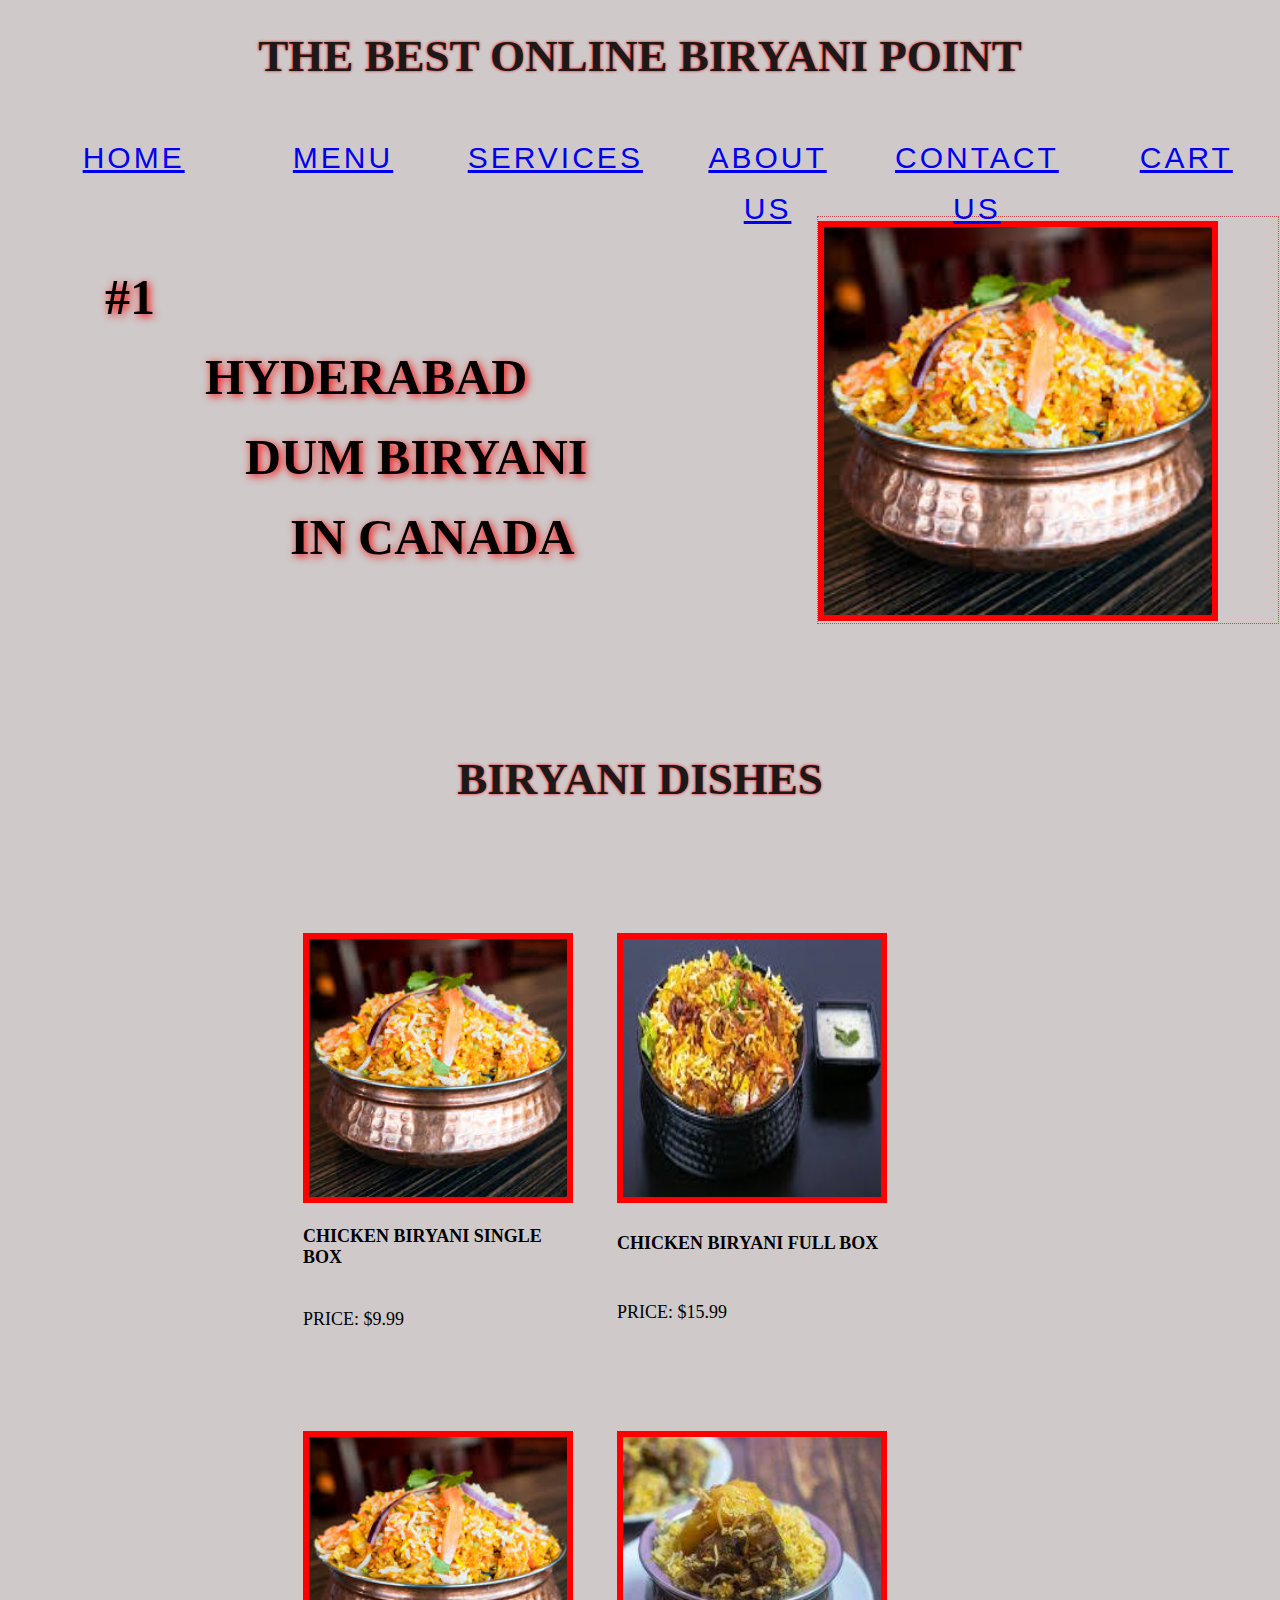
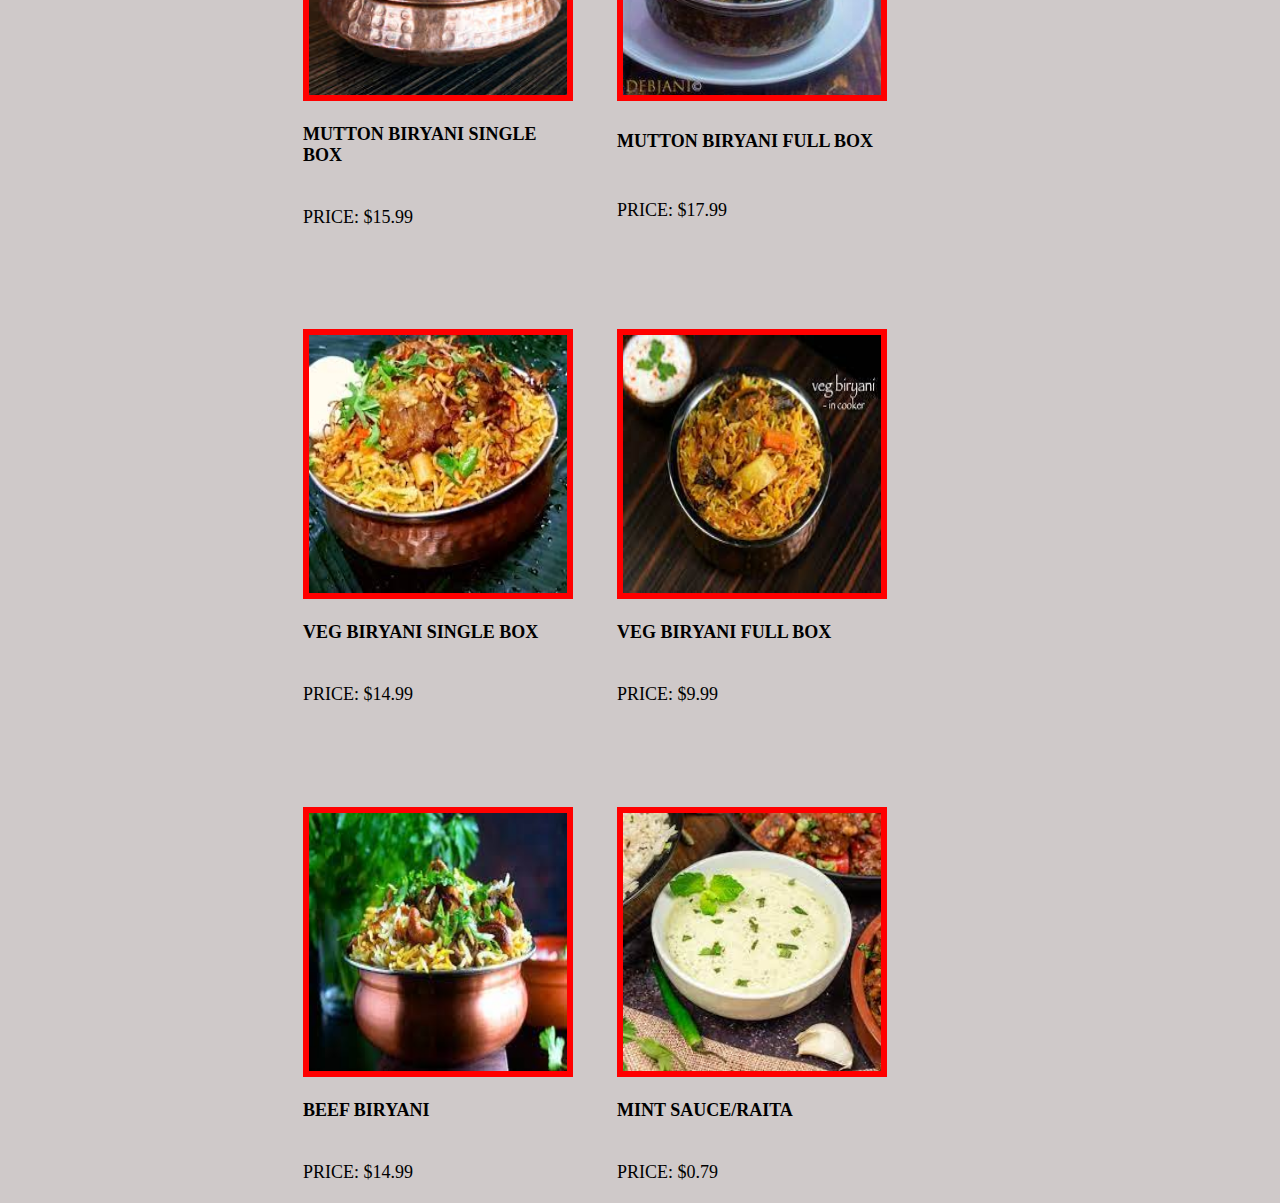
<file: index.html>
<!DOCTYPE html>
<html lang="en">
  <head>
    <meta charset="UTF-8" />
    <meta http-equiv="X-UA-Compatible" content="IE=edge" />
    <meta name="viewport" content="width=device-width, initial-scale=1.0" />
    <title>The Best Online Biryani Point|<br>foodieexpress.com</title>
    <link rel="stylesheet" href="style.css" />
  
  </head>

  <body>
    <header>
      <h1>The Best Online Biryani Point</h1>
    <nav>
      <ul>
        <li class="item"><a href="Home.html"> HOME</a></li>
        <li class="item"><a href="menu.html">MENU</a></li>
        <li class="item"><a href="services.html">SERVICES</a></li>
        <li class="item"><a href="about us.html">ABOUT US</a></li>
        <li class="item"><a href="contact us.html">CONTACT US</a></li>
        <li class="item"><a href="cart.html">CART</a></li>
      </ul>
    </nav>
  </header>
    <main>
      <div class="gridContainer">
      <h2><div class="firstL">#1</div> 
        <div class="secondL">HYDERABAD</div> 
        <div class="thirdL">DUM BIRYANI</div>
         <div class="lastL">IN CANADA</h2></div>
    </div>

    <aside>
       <div class="imgbox">
       <img src="images.jpg"  width="400"  height="400" />
       </div>
      </aside>     
    </main>

    
    <section id="menu-services" id="MENU">
    <h1><b>biryani dishes</b></h1> 
    </section> 

 <section id="Service-item">
  <div class="box">
     <img src="images.jpg" width="270" height="270" />
     <p id="item-name"><b>chicken biryani single box</b></p>
     <p id="item-price">Price: $9.99</p>
    </div>
     <div class="box">
       <img src="images2.jpg" width="270" height="270" />
       <p id="item-name"><b>chicken biryani full box</b></p>
         <p id="item-price">Price: $15.99</p>
        </div>
         <div class="box">
          <img src="images.jpg" width="270" height="270" />
           <p id="item-name"><b>mutton biryani single box</b></p>
            <p id="item-price">Price: $15.99</p>
          </div>
          <div class="box">   
            <img src="image4.jpg" width="270" height="270" />
             <p id="item-name"><b>mutton biryani full box</b></p>
              <p id="item-price">Price: $17.99</p>
            </div>
            <div class="box">
              <img src="images5.jpg" width="270" height="270" />
               <p id="item-name"><b>veg biryani single box</b></p>
                <p id="item-price">Price: $14.99</p>
              </div>
              <div class="box">
                <img src="images6.jpg" width="270" height="270" />
                 <p id="item-name"><b>veg biryani full box</b></p>
                  <p id="item-price">Price: $9.99</p>
                </div>
                <div class="box">
                  <img src="image9.jpg" width="270" height="270" />
                   <p id="item-name"><b>beef biryani</b></p>
                    <p id="item-price">Price: $14.99</b></p>
                </div>
                  <div class="box">
                  <img src="image8.jpg" width="270" height="270" />
                   <p id="item-name"><b>mint sauce/raita</b></p>
                    <p id="item-price">Price: $0.79</p>
                  </div>  
        </section>
</file>
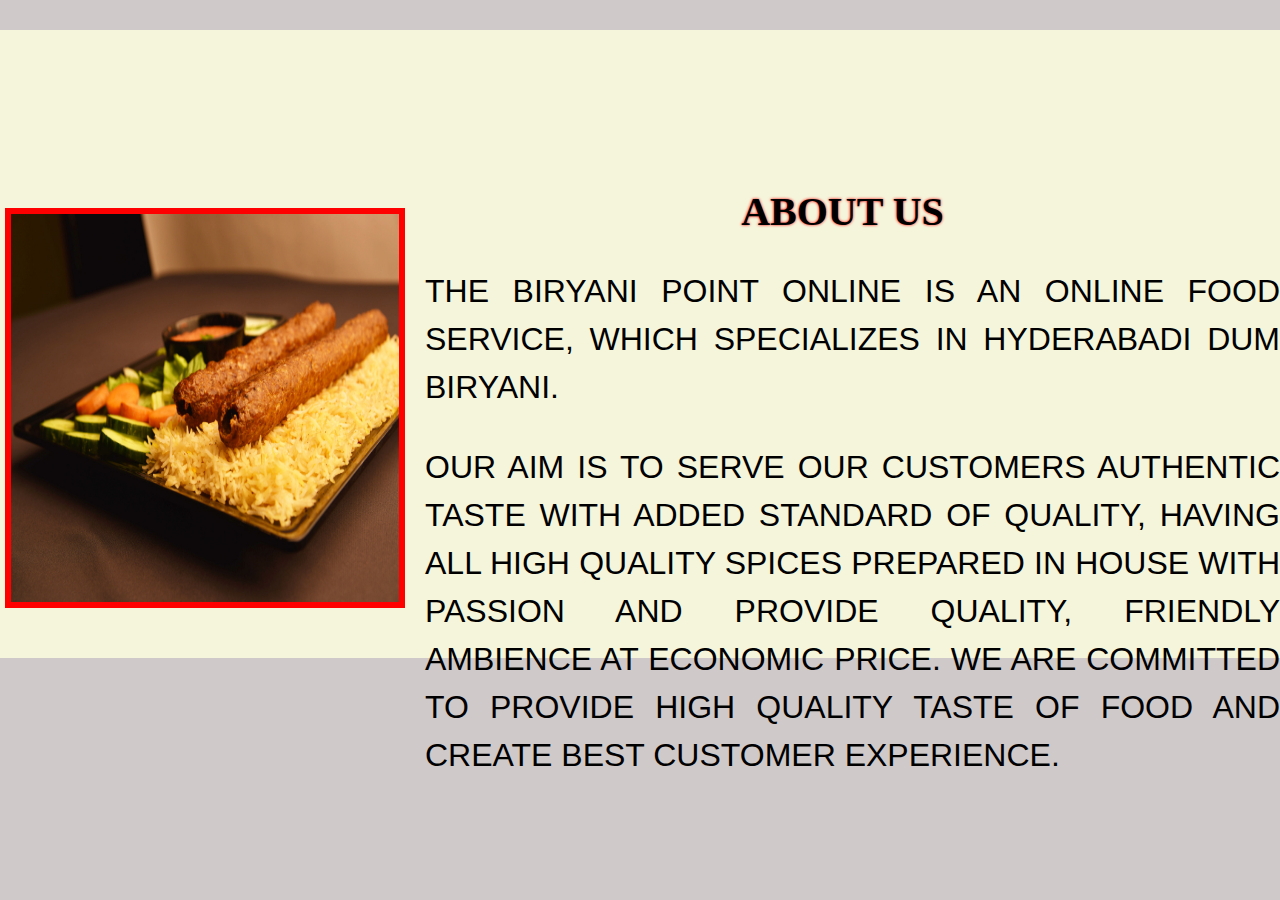
<file: About Us.html>
<!DOCTYPE html>
<html lang="en">
  <head>
  <meta charset="UTF-8" />
  <meta http-equiv="X-UA-Compatible" content="IE=edge" />
  <meta name="viewport" content="width=device-width, initial-scale=1.0" />
  <link rel="stylesheet" href="style.css" />
<style>
  
  .container{
  background-color:beige ;
  display: flex;
  justify-content: space-between;
  padding-top: 10%;
  width: 100%;
  margin: 3rem auto;
  height: 500px;
}
.img_cont{
  padding-top: 50px;
  padding-left: 5px;
  height: 250px;
  float:left;
  width: max-content;
  margin:0px auto;

}
.content {
  padding-top: 3px;
  text-align: center;
}
.content h2{
  font-size: 60px;
  color:rgb(158, 76, 229);
  text-align: center;
  padding-top: 1px;

}
.content p{
  padding-left: 20px;
  color: black;
  font-size:xx-large;
  font-family: 'Gill Sans', 'Gill Sans MT', Calibri, 'Trebuchet MS', sans-serif;
  text-align: justify;
}
</style>
</head>
<body>
<section class="container" id="ABOUT US">
    <div class="img_cont">
    <img src="image10.jpg" width="400" height="400">
  </div>
  
  <div class="content">
    <h1>About us</h1>
    
    <p>The Biryani Point online is an online food service, which specializes in Hyderabadi Dum Biryani.</p>
    <p>Our aim is to serve our customers authentic taste with added standard of quality, having all high quality spices prepared 
      in house with passion and provide quality, friendly ambience at economic price. We are committed to 
      provide high quality taste of food and create best customer experience.</p>   
  </div>
</section>  
</body>
</html>
</file>
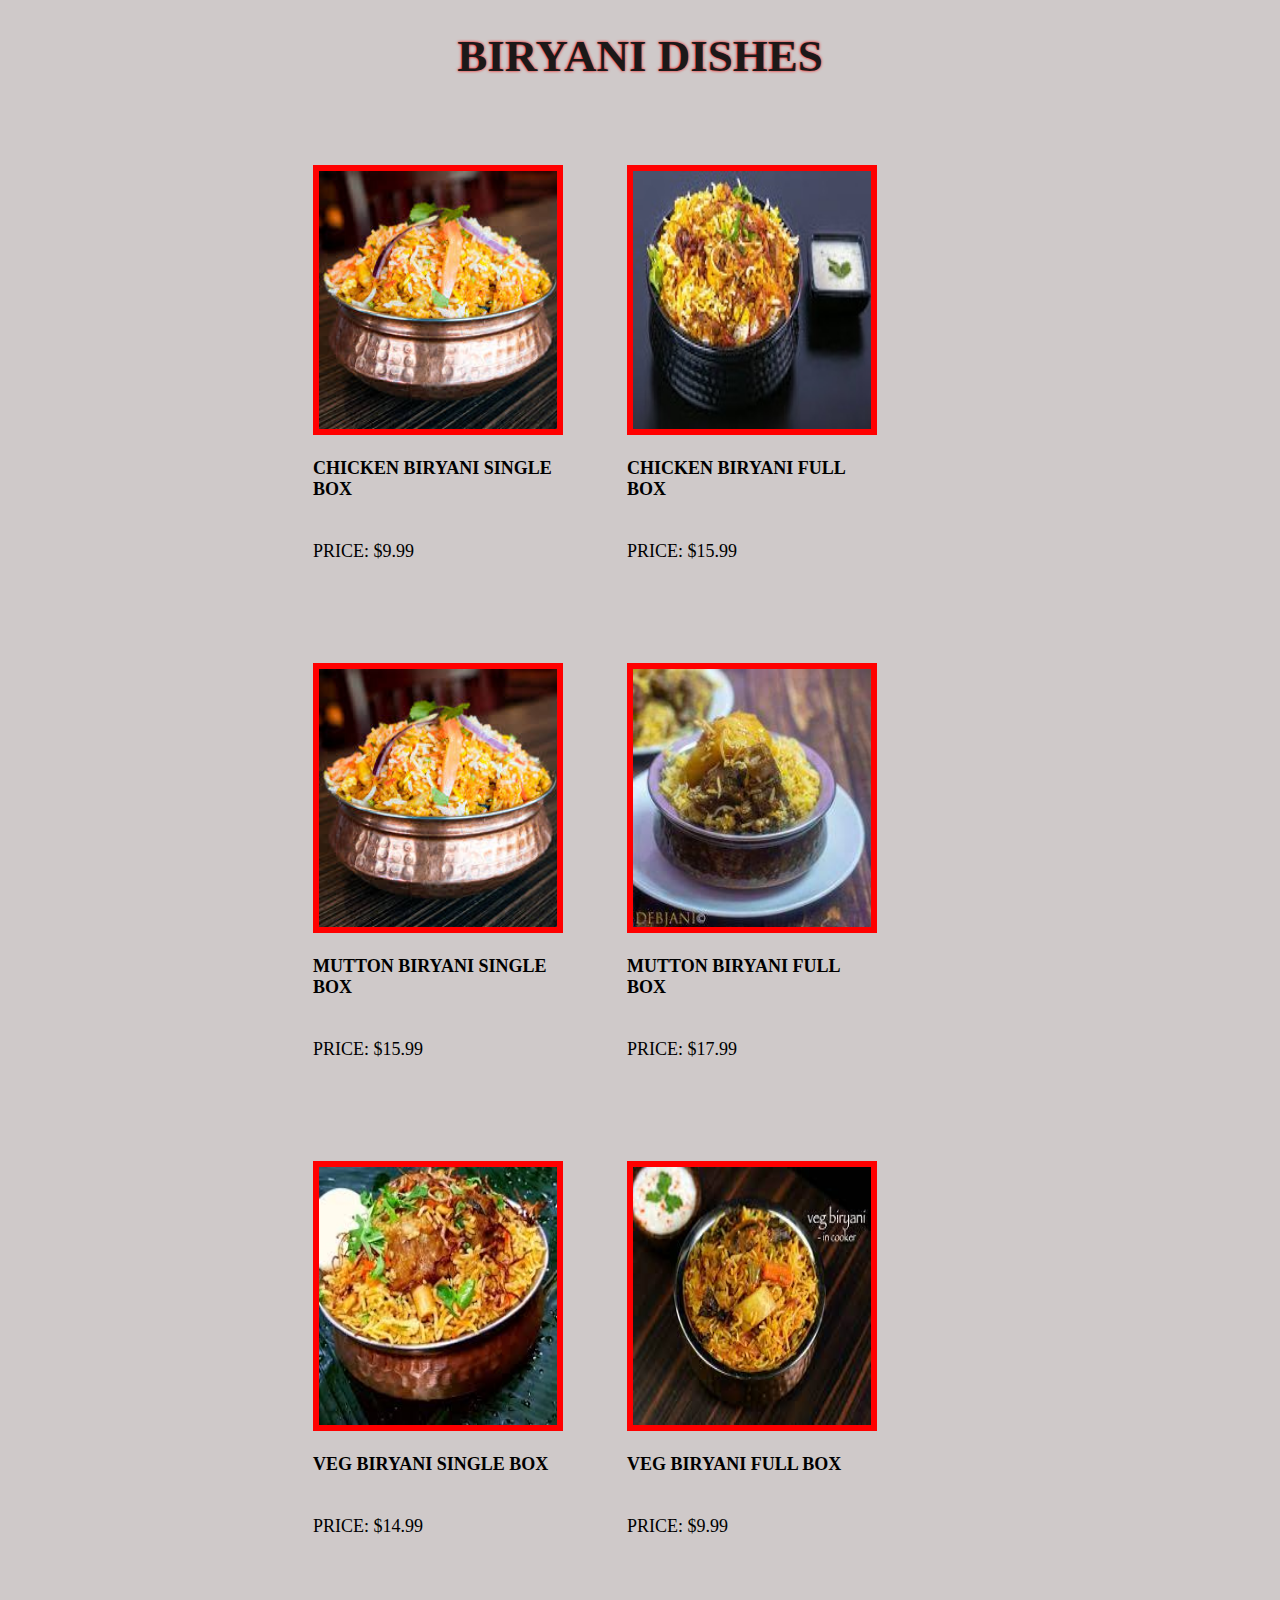
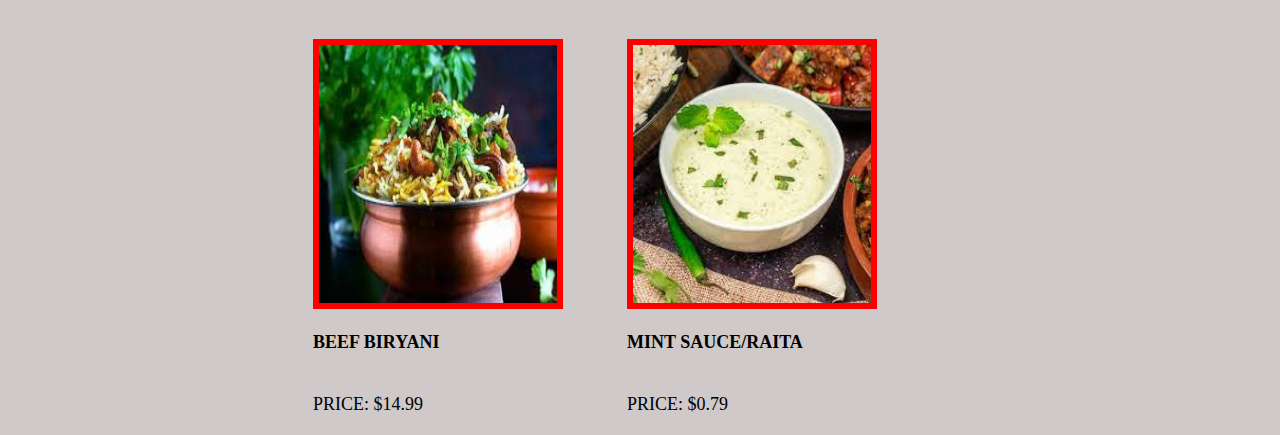
<file: Menu.html>
<!DOCTYPE html>
<html lang="en">
    <head>
      <meta charset="UTF-8" />
      <meta http-equiv="X-UA-Compatible" content="IE=edge" />
      <meta name="viewport" content="width=device-width, initial-scale=1.0" />
      <link rel="stylesheet" href="style.css" />
      <title>Menu</title>
    
    <style>

#menu-services {

margin-top: 0px;
height: 5vh ;
}

#menu-services h1{
text-transform: uppercase;

color: rgb(27, 25, 25);
text-shadow: 0 0 3px #FF0000;
font-size: 45px;
}

     #Service-item {
      display: grid;
      grid-template-columns: repeat(2, 250px);
      gap: 5%;
      justify-content: center;
      margin-bottom: 10px;
     
    }
    .box { 
      display: grid;
      flex-wrap: wrap;
     
      padding-left: 80px;
      padding-bottom: 2px;
      width: 18%;
   
      justify-content: center;
      gap: 5px;
     
    }
    img {
      box-sizing: border-box;
      border: 6px solid red;
    }
    .box >p{
      font-size: large;
    }
                  
    </style> 
    </head>
    
      
    <section id="menu-services" id="MENU">
      <h1><b>biryani dishes</b></h1> 
      </section> 
      
        
         <section id="Service-item">
          <div class="box">
             <img src="images.jpg" width="250" height="270" />
             <p id="item-name"><b>chicken biryani single box</b></p>
             <p id="item-price">Price: $9.99</p>
            </div>
             <div class="box">
               <img src="images2.jpg" width="250" height="270" />
               <p id="item-name"><b>chicken biryani full box</b></p>
                 <p id="item-price">Price: $15.99</p>
                </div>
                 <div class="box">
                  <img src="images.jpg" width="250" height="270" />
                   <p id="item-name"><b>mutton biryani single box</b></p>
                    <p id="item-price">Price: $15.99</p>
                  </div>
                  <div class="box">   
                    <img src="image4.jpg" width="250" height="270" />
                     <p id="item-name"><b>mutton biryani full box</b></p>
                      <p id="item-price">Price: $17.99</p>
                    </div>
                    <div class="box">
                      <img src="images5.jpg" width="250" height="270" />
                       <p id="item-name"><b>veg biryani single box</b></p>
                        <p id="item-price">Price: $14.99</p>
                      </div>
                      <div class="box">
                        <img src="images6.jpg" width="250" height="270" />
                         <p id="item-name"><b>veg biryani full box</b></p>
                          <p id="item-price">Price: $9.99</p>
                        </div>
                        <div class="box">
                          <img src="image9.jpg" width="250" height="270" />
                           <p id="item-name"><b>beef biryani</b></p>
                            <p id="item-price">Price: $14.99</b></p>
                        </div>
                          <div class="box">
                          <img src="image8.jpg" width="250" height="270" />
                           <p id="item-name"><b>mint sauce/raita</b></p>
                            <p id="item-price">Price: $0.79</p>
                          </div>      
                </section>
           </html>
</file>
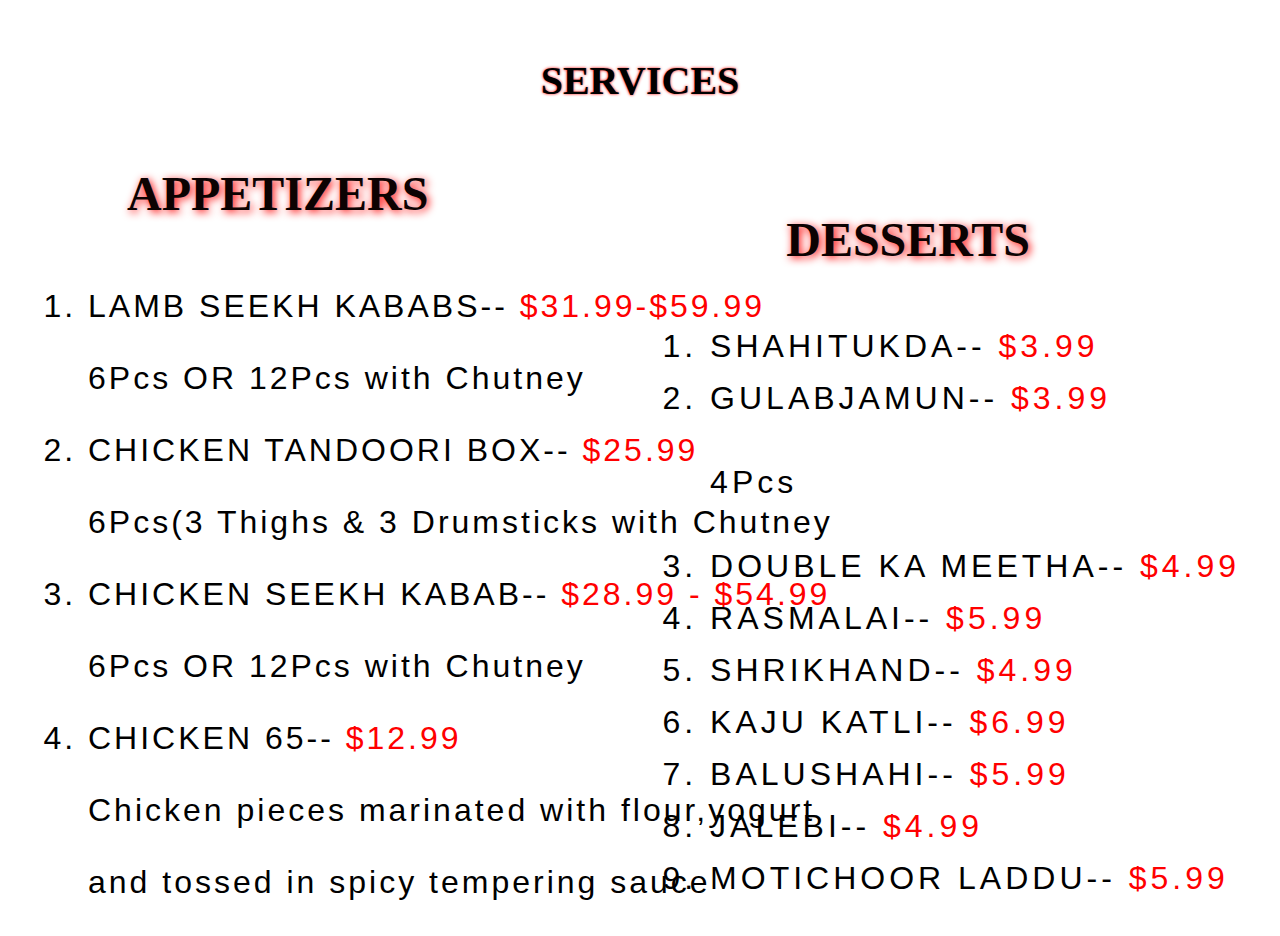
<file: Services.html>
<!DOCTYPE html>
<html lang="en">
    <head>
      <meta charset="UTF-8" />
      <meta http-equiv="X-UA-Compatible" content="IE=edge" />
      <meta name="viewport" content="width=device-width, initial-scale=1.0" />
     
      <style>

         .services1 h1{
        text-align: center;
        padding: 30px;
        text-transform: uppercase;
        font-size: 40px;
        text-shadow: 0 0 3px #FF0000;
              
      } 

        #navbar {
          position: relative;
          padding-top: 0%;
          padding-left: 119px;
          text-transform: uppercase;
          font-size: x-large;
          color: rgb(12, 2, 2);
          text-shadow: 2px 2px 8px #FF0000;
          
         
        }
         #navbar1 {
          position: absolute;
          right: 250px;
          text-transform: uppercase;
          top: 20%;
          color: rgb(12, 2, 2);
          text-shadow: 2px 2px 8px #FF0000;
          font-size:x-large
        }

        #Services1 {
          padding-top: 50px;
        }
        
      
      .item {
        position: relative;
        font-size: xx-large;
        font-family: "Gill Sans", "Gill Sans MT", Calibri, "Trebuchet MS", sans-serif;
        letter-spacing: 3px;
        line-height: 40px;
        padding-top: 1px;
        padding-left: 40px;
      }
      
      .item1 {
        float: right;
        font-size:xx-large;
        font-family: "Gill Sans", "Gill Sans MT", Calibri, "Trebuchet MS", sans-serif;
        letter-spacing: 4px;
        line-height: 52px;
       
        position:absolute;
        right: 40px;
        top: 32%;
        
      }
      span {
        color: red;
      }

      
  </style>
  </head>
  
  <section class="services1" id="SERVICES">
    <h1><b>services</b></h1> 
  </section>
  <section id="navbar">
   <h1><b>appetizers</b></h1>
  </section>
  <section id="navbar1">
  <h1><b>desserts</b></h1>  
  </section> 


 <section id="Services">
  <div class="item">
<ol>
<li>LAMB SEEKH KABABS--  <span>$31.99-$59.99</span> </li>
<P>6Pcs OR 12Pcs with Chutney</P>
<li>CHICKEN TANDOORI BOX--   <span>$25.99</span></li>
<p>6Pcs(3 Thighs & 3 Drumsticks with Chutney</p>
<li>CHICKEN SEEKH KABAB--   <span>$28.99 - $54.99</span></li>
<p>6Pcs OR 12Pcs with Chutney</p>
<li>CHICKEN 65--  <span> $12.99</span> </li>
<p>Chicken pieces marinated with flour,yogurt</p> 
<p>and tossed in spicy tempering sauce</p>
</ol>
</div>
<div class="item1">
<ol>
<li>SHAHITUKDA--  <span>$3.99</span></li>
<li>GULABJAMUN--  <span>$3.99</span></li>
<p>4Pcs</p>
<li>DOUBLE KA MEETHA--  <span>$4.99</span></li>
<li>RASMALAI--  <span>$5.99</span></li>
<li>SHRIKHAND--  <span>$4.99</span> </li>
<li>KAJU KATLI--  <span>$6.99</span> </li>
<li>BALUSHAHI--  <span>$5.99</span> </li>
<li>JALEBI--  <span>$4.99</span> </li>
<li>MOTICHOOR LADDU-- <span>$5.99</span> </li>
</ol>
</div>
</section>   

</body>
</html>
</file>
<file: style.css>
<style>
  body {
    margin: 0;
    padding: 0;
    height: 100vh;
  }
  html {
    scroll-behavior: smooth;
    font-size: 10px;
    background-color: rgb(207, 201, 201);
  }
  body {
    width: 100%;
    min-width: 800px;
    margin: 0 auto;
   
  }
  
  h1 {
    font-family: "Cinzel Decorative", cursive;
    font-size: 6rem;
    text-align: center;
    text-shadow: 2px 2px 8px #FF0000;
    padding: 0%;
  }
    
  
  h2 {
    font-size: 5rem;
    text-align: left;
    text-shadow: 2px 2px 8px #FF0000;
    
  }
  
  header {
    margin-bottom: 8px;
    display: flex;
    flex-flow: row wrap; 
    padding-top: 0px;
  }
  
  .firstL {
    grid-column-start: 1;
  }
  
  .secondL {
    padding-left: 100px;
  }
  .thirdL {
    padding-left: 140px;
  }
  .lastL {
    padding-left: 185px;
  }
  
  body > * {
    padding: 0%;
  }
  
  main header nav aside {
    background-color: rgb(183, 174, 174);
    padding: 2%;
  }
  
  h1 {
    flex: 2;
    text-transform: uppercase;
    padding-top: 0px;
  }
  header img {
    display: block;
    height: 20px;
    padding-top: 5.15px;
  }
  nav {
    height: 50px;
    flex: 100%;
    display: flex;
  }
  nav ul {
    padding: 9px;
    list-style-type: none;
    flex: 6;
    display: flex;
    color: blue;
   
  }
  nav li {
    display: inline;
    text-align: center;
    flex: 4;
    color: blue;   
    
  }
  nav a,
  nav span {
    display: inline-block;
    font-size: 3rem;
    height: 3rem;
    line-height: 1.7;
    text-transform: uppercase;
   
  }
  main {
    display: flex;
    padding-top: 45px;
  }
  .gridContainer{
    padding-left: 105px;
    line-height: 80px;
  }
  
  aside {
    flex: 1;
    margin-left: 20px;
    padding: 1px;
  }
  
  aside a {
    display: block;
    float: left;
    width: 500%;
  }
  
  aside img {
    max-width: 130%;
  }
  
  .imgbox {
    float: right;
    border: 1px dotted rgb(195, 72, 72);
    margin: 0px 0px 0px 10px;
    padding-top:4px;
    padding-right: 60px;
  } 

  
  #menu-services {

              margin-top: 128px;
              height: 10vh ;
            }
     
            h1{
              text-transform: uppercase;
              
              color: rgb(27, 25, 25);
              text-shadow: 0 0 3px #FF0000;
              font-size: 45px;
            }
    
                   #Service-item {
                    display: grid;
                    grid-template-columns: repeat(2, 250px);
                    gap: 5%;
                    justify-content: center;
                    padding-top: 7%;  
                    margin-bottom: 70px;
                   
                  }
                  .box { 
                    display: grid;
                    flex-wrap: wrap;
                    box-sizing: border-box;
                    padding-left: 80px;
                    padding-bottom: 2px;
                    width: 18%;
                 
                    justify-content: center;
                    gap: 5px;
                   
                  }
                  img {
                    box-sizing: border-box;
                    border: 6px solid red;
                  }
                  .box >p{
                    font-size: large;
                  }


                  #services1 {
                     margin-top: 150px;
                     height: fit-content;
                   }
        
                  .services1 h1{
                      text-align: center;
                     
                      text-transform: uppercase;
                      font-size: 40px;
                      text-shadow: 0 0 3px #FF0000;
                            
                   } 

        #navbar {
          position: relative;
          padding-top: 130px;
          padding-left: 119px;
          text-transform: uppercase;
          font-size: x-large;
          color: rgb(12, 2, 2);
          text-shadow: 2px 2px 8px #FF0000;
          
         
        }
         #navbar1 {
          position: absolute;
          right: 250px;
          text-transform: uppercase;
          top: 20%;
          color: rgb(12, 2, 2);
          text-shadow: 2px 2px 8px #FF0000;
          font-size:x-large
        }

      
      .item {
        position: relative;
        font-size: xx-large;
        font-family: "Gill Sans", "Gill Sans MT", Calibri, "Trebuchet MS", sans-serif;
        letter-spacing: 3px;
        line-height: 40px;
        padding-top: 1px;
        padding-left: 40px;
      }
      
      .item1 {
        float: right;
        font-size:xx-large;
        font-family: "Gill Sans", "Gill Sans MT", Calibri, "Trebuchet MS", sans-serif;
        letter-spacing: 4px;
        line-height: 52px;
       
        position:absolute;
        right: 40px;
        top: 32%;
        
      }
      span {
        color: red;
      }

 
      #container{
          
          display: flex;
          padding-top: 8%;
          width: 100%;
          margin-top: 35px;
      }
          .img_cont{
          padding-top: 27px;
          padding-left: 5px;
          height: 250px;
          float:left;


          }

          .content {
            padding-top: 15px;
          }

          .content h1{
          font-size: 40px;
          color:black;
          padding-top: 0px;

          }
          .content p{
          gap: 15px;
          padding-left: 20px;
          color: black;
          font-size:x-large;
          font-family: 'Gill Sans', 'Gill Sans MT', Calibri, 'Trebuchet MS', sans-serif;
          text-align: justify;
          line-height: 48px;
          }

                  p {
                      font-size: 50px;
                      text-transform: uppercase;
                  }
          
                  .design {
                      padding-top: 5px;
                      line-height: 8px;
                  }
          
                  .formdesign {
                      font-size: 30px;
          
                  }
          
                  #id {
                      color: #000;
                      
          
                  }
          
                  .formdesign input {
                      width: 30%;
                      padding: 25px 20px;
                      border: 2px solid rgb(25, 10, 231);
                      margin: 15px;
                      border-radius: 4px;
                      font-size: 15px;
                  }
          
                  .button {
                      border-radius: 15px;
                      width: 100px;
                      height: 50px;
                      font-size: 25px;
                      cursor: pointer;
                  }
          
                  .info {
                      padding-top: 10px;
                      margin-top: -40px;
                      text-align: right;
                      font-size: 20px;
                      text-indent: 10%;
                      position: absolute;
                      right: 20px;
                      top: 150px;
                      line-height: normal;
                  }
          
                  
         
    i {
      cursor: pointer;
    }
   


    .navbar {
      background-color: grey;
      display: flex;
      flex-direction: row;
      justify-content: space-between;
      position: relative;
      text-transform: uppercase;
 

    }

    .cart {
      color: rgb(242, 13, 40);
      font-size: 30px;
      padding: 5px;
    }

    .cart-Amt {
      font-size: 20px;
      background-color: rgb(43, 226, 80);
      position: absolute;
      top: -12px;
      right: 0;
    }

    .order {

      display: grid;
      grid-template-columns: repeat(2, 219px);
      gap: 25px;
      justify-content: center;
      padding-bottom: 5px;
    }

    @media (max-width: 600px) {
      .order {
        grid-template-columns: repeat(2, 219px);
      }
    }

    @media (max-width: 300px) {
      .order {
        grid-template-columns: repeat(1, 219px);
      }
    }


    .order-item {
      border: 3px solid black;
      border-radius: 2px;
      padding: 5px 5px;
      text-transform: capitalize;
    }

    .order-detail {
      padding: 2px;
    }

    .order-price {
      display: flex;
      flex-direction: row;
      justify-content: space-between;
      align-items: center;
    }

    .button {
      display: flex;
      flex-direction: row;
      gap: 8px;
      font-size: 22px;
    }

    .bi-dash {
      color: red;
    }

    .bi-plus-lg {
      color: greenyellow;
    }


</style>
</html>
</file>
